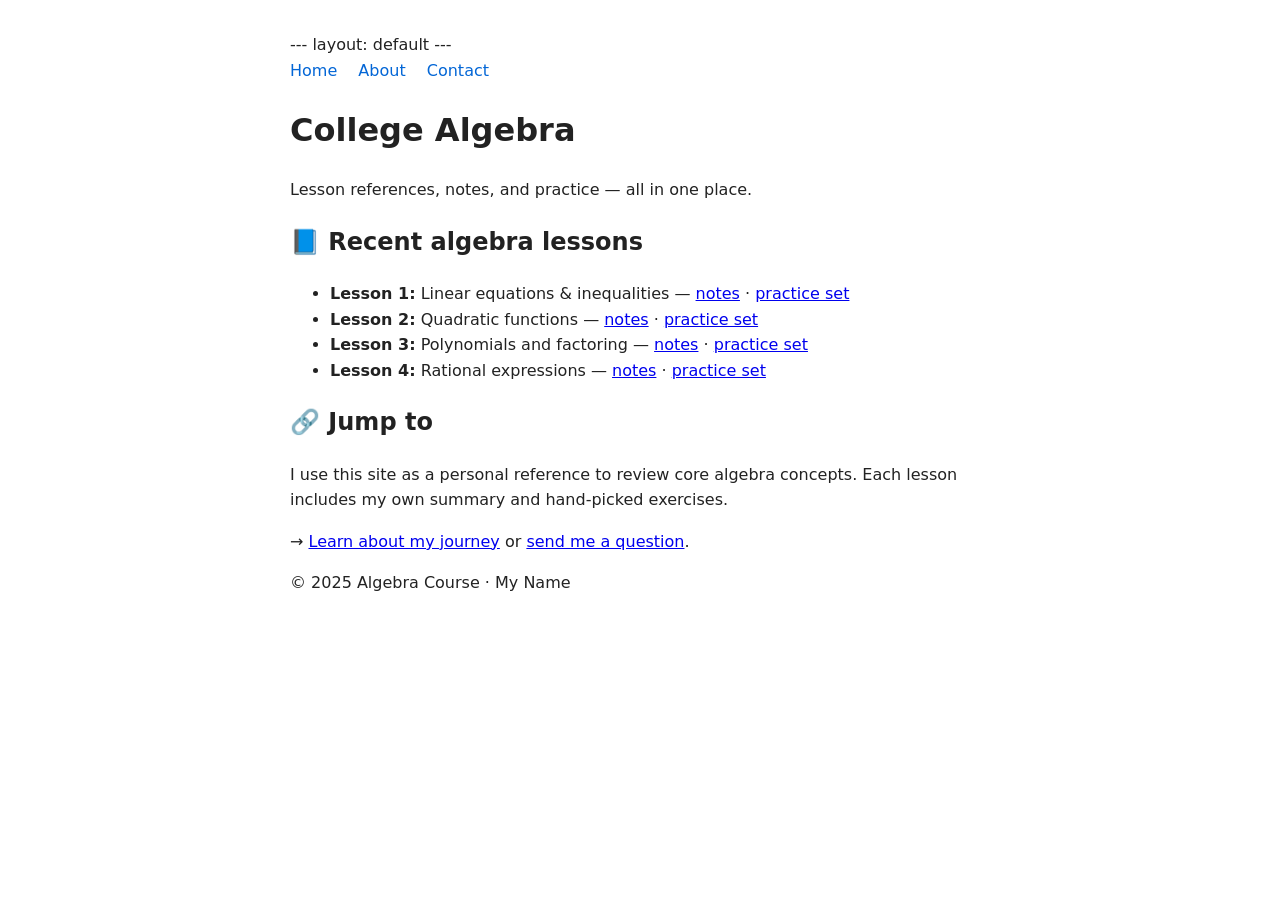
<file: index.html>
---
layout: default
---
<!-- index.html -->
<!DOCTYPE html>
<html lang="en">
<head>
  <meta charset="UTF-8">
  <meta name="viewport" content="width=device-width, initial-scale=1.0">
  <title>College Algebra · Home</title>
  <link rel="stylesheet" href="style.css">
</head>
<body>
  <nav>
    <a href="index.html">Home</a>
    <a href="about.html">About</a>
    <a href="contact.html">Contact</a>
  </nav>
  <main>
    <h1>College Algebra</h1>
    <p class="subhead">Lesson references, notes, and practice — all in one place.</p>

    <section class="lesson-list">
      <h2>📘 Recent algebra lessons</h2>
      <ul>
        <li><strong>Lesson 1:</strong> Linear equations &amp; inequalities — <a href="#">notes</a> · <a href="#">practice set</a></li>
        <li><strong>Lesson 2:</strong> Quadratic functions — <a href="#">notes</a> · <a href="#">practice set</a></li>
        <li><strong>Lesson 3:</strong> Polynomials and factoring — <a href="#">notes</a> · <a href="#">practice set</a></li>
        <li><strong>Lesson 4:</strong> Rational expressions — <a href="#">notes</a> · <a href="#">practice set</a></li>
      </ul>
    </section>

    <section class="quick-links">
      <h2>🔗 Jump to</h2>
      <p>I use this site as a personal reference to review core algebra concepts. Each lesson includes my own summary and hand-picked exercises.</p>
      <p>→ <a href="about.html">Learn about my journey</a> or <a href="contact.html">send me a question</a>.</p>
    </section>
  </main>
  <footer>&copy; 2025 Algebra Course · My Name</footer>
</body>
</html>
</file>
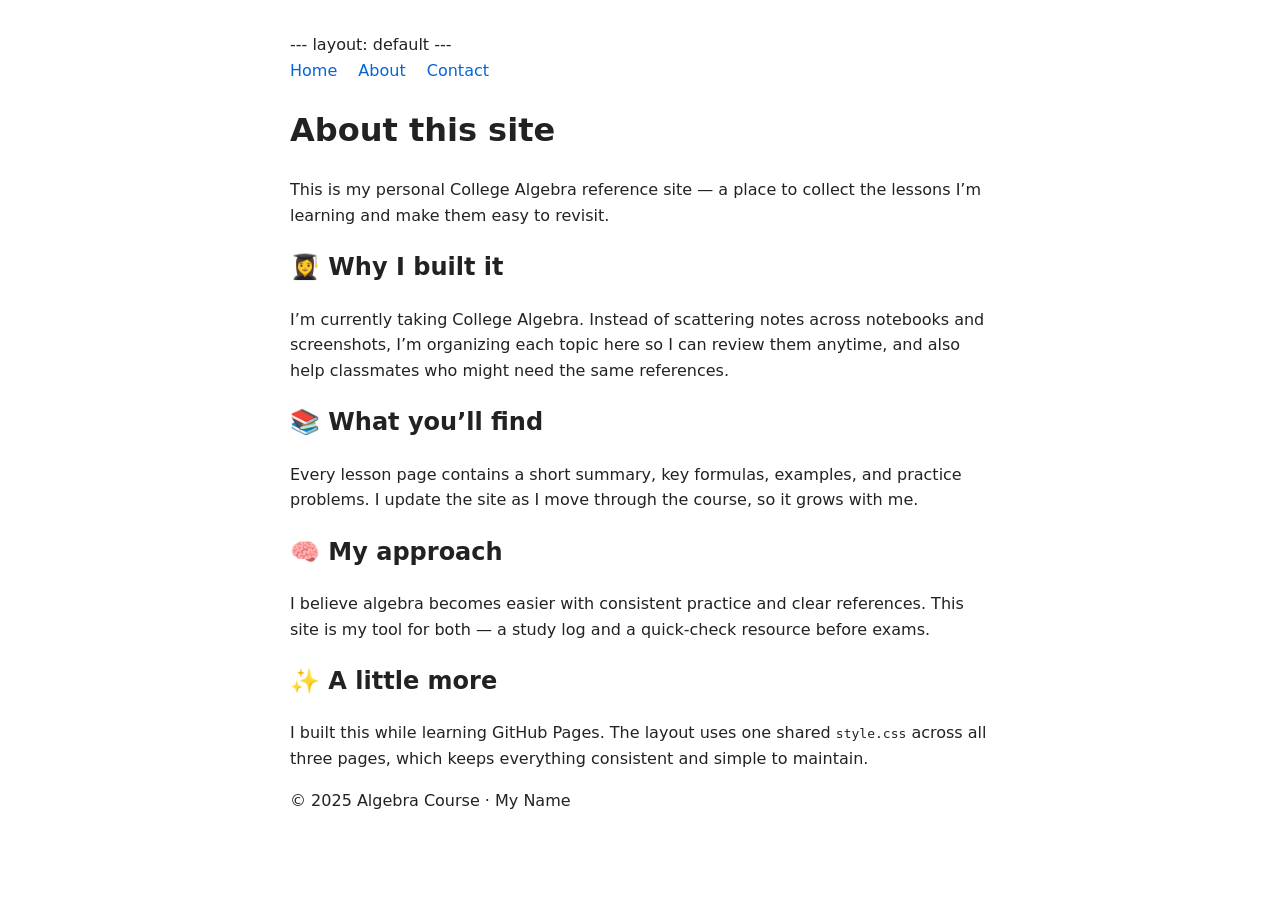
<file: about.html>
---
layout: default
---
<!-- about.html -->
<!DOCTYPE html>
<html lang="en">
<head>
  <meta charset="UTF-8">
  <meta name="viewport" content="width=device-width, initial-scale=1.0">
  <title>College Algebra · About</title>
  <link rel="stylesheet" href="style.css">
</head>
<body>
  <nav>
    <a href="index.html">Home</a>
    <a href="about.html">About</a>
    <a href="contact.html">Contact</a>
  </nav>
  <main>
    <h1>About this site</h1>
    <p class="lead">This is my personal College Algebra reference site — a place to collect the lessons I’m learning and make them easy to revisit.</p>

    <section class="about-grid">
      <article>
        <h2>👩‍🎓 Why I built it</h2>
        <p>I’m currently taking College Algebra. Instead of scattering notes across notebooks and screenshots, I’m organizing each topic here so I can review them anytime, and also help classmates who might need the same references.</p>
      </article>
      <article>
        <h2>📚 What you’ll find</h2>
        <p>Every lesson page contains a short summary, key formulas, examples, and practice problems. I update the site as I move through the course, so it grows with me.</p>
      </article>
      <article>
        <h2>🧠 My approach</h2>
        <p>I believe algebra becomes easier with consistent practice and clear references. This site is my tool for both — a study log and a quick-check resource before exams.</p>
      </article>
    </section>

    <section class="fun-fact">
      <h2>✨ A little more</h2>
      <p>I built this while learning GitHub Pages. The layout uses one shared <code>style.css</code> across all three pages, which keeps everything consistent and simple to maintain.</p>
    </section>
  </main>
  <footer>&copy; 2025 Algebra Course · My Name</footer>
</body>
</html>
</file>
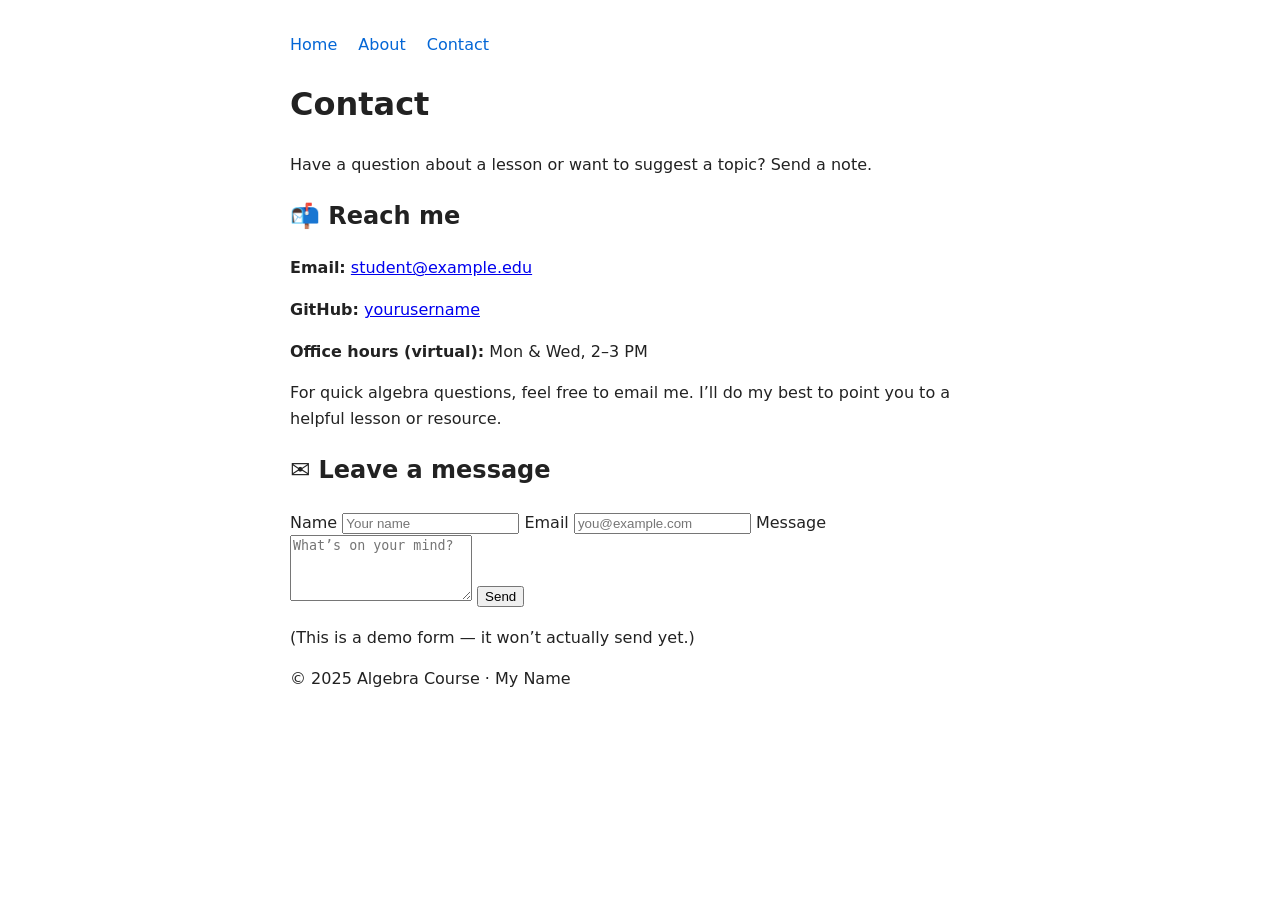
<file: contact.html>
<!-- contact.html -->
<!DOCTYPE html>
<html lang="en">
<head>
  <meta charset="UTF-8">
  <meta name="viewport" content="width=device-width, initial-scale=1.0">
  <title>College Algebra · Contact</title>
  <link rel="stylesheet" href="style.css">
</head>
<body>
  <nav>
    <a href="index.html">Home</a>
    <a href="about.html">About</a>
    <a href="contact.html">Contact</a>
  </nav>
  <main>
    <h1>Contact</h1>
    <p class="subhead">Have a question about a lesson or want to suggest a topic? Send a note.</p>

    <div class="contact-container">
      <section class="contact-info">
        <h2>📬 Reach me</h2>
        <p><strong>Email:</strong> <a href="mailto:student@example.edu">student@example.edu</a></p>
        <p><strong>GitHub:</strong> <a href="https://github.com/yourusername" target="_blank" rel="noopener">yourusername</a></p>
        <p><strong>Office hours (virtual):</strong> Mon &amp; Wed, 2–3 PM</p>
        <p class="note">For quick algebra questions, feel free to email me. I’ll do my best to point you to a helpful lesson or resource.</p>
      </section>

      <section class="contact-form">
        <h2>✉️ Leave a message</h2>
        <form action="#" method="post">
          <label for="name">Name</label>
          <input type="text" id="name" name="name" placeholder="Your name" required>

          <label for="email">Email</label>
          <input type="email" id="email" name="email" placeholder="you@example.com" required>

          <label for="message">Message</label>
          <textarea id="message" name="message" rows="4" placeholder="What’s on your mind?" required></textarea>

          <button type="submit">Send</button>
        </form>
        <p class="form-note">(This is a demo form — it won’t actually send yet.)</p>
      </section>
    </div>
  </main>
  <footer>&copy; 2025 Algebra Course · My Name</footer>
</body>
</html>
</file>
<file: style.css>
body {
  font-family: system-ui, sans-serif;
  max-width: 700px;
  margin: 2rem auto;
  padding: 0 1rem;
  line-height: 1.6;
  color: #222;
}
nav a {
  margin-right: 1rem;
  text-decoration: none;
  color: #0366d6;
}
img { max-width: 100%; }
</file>
